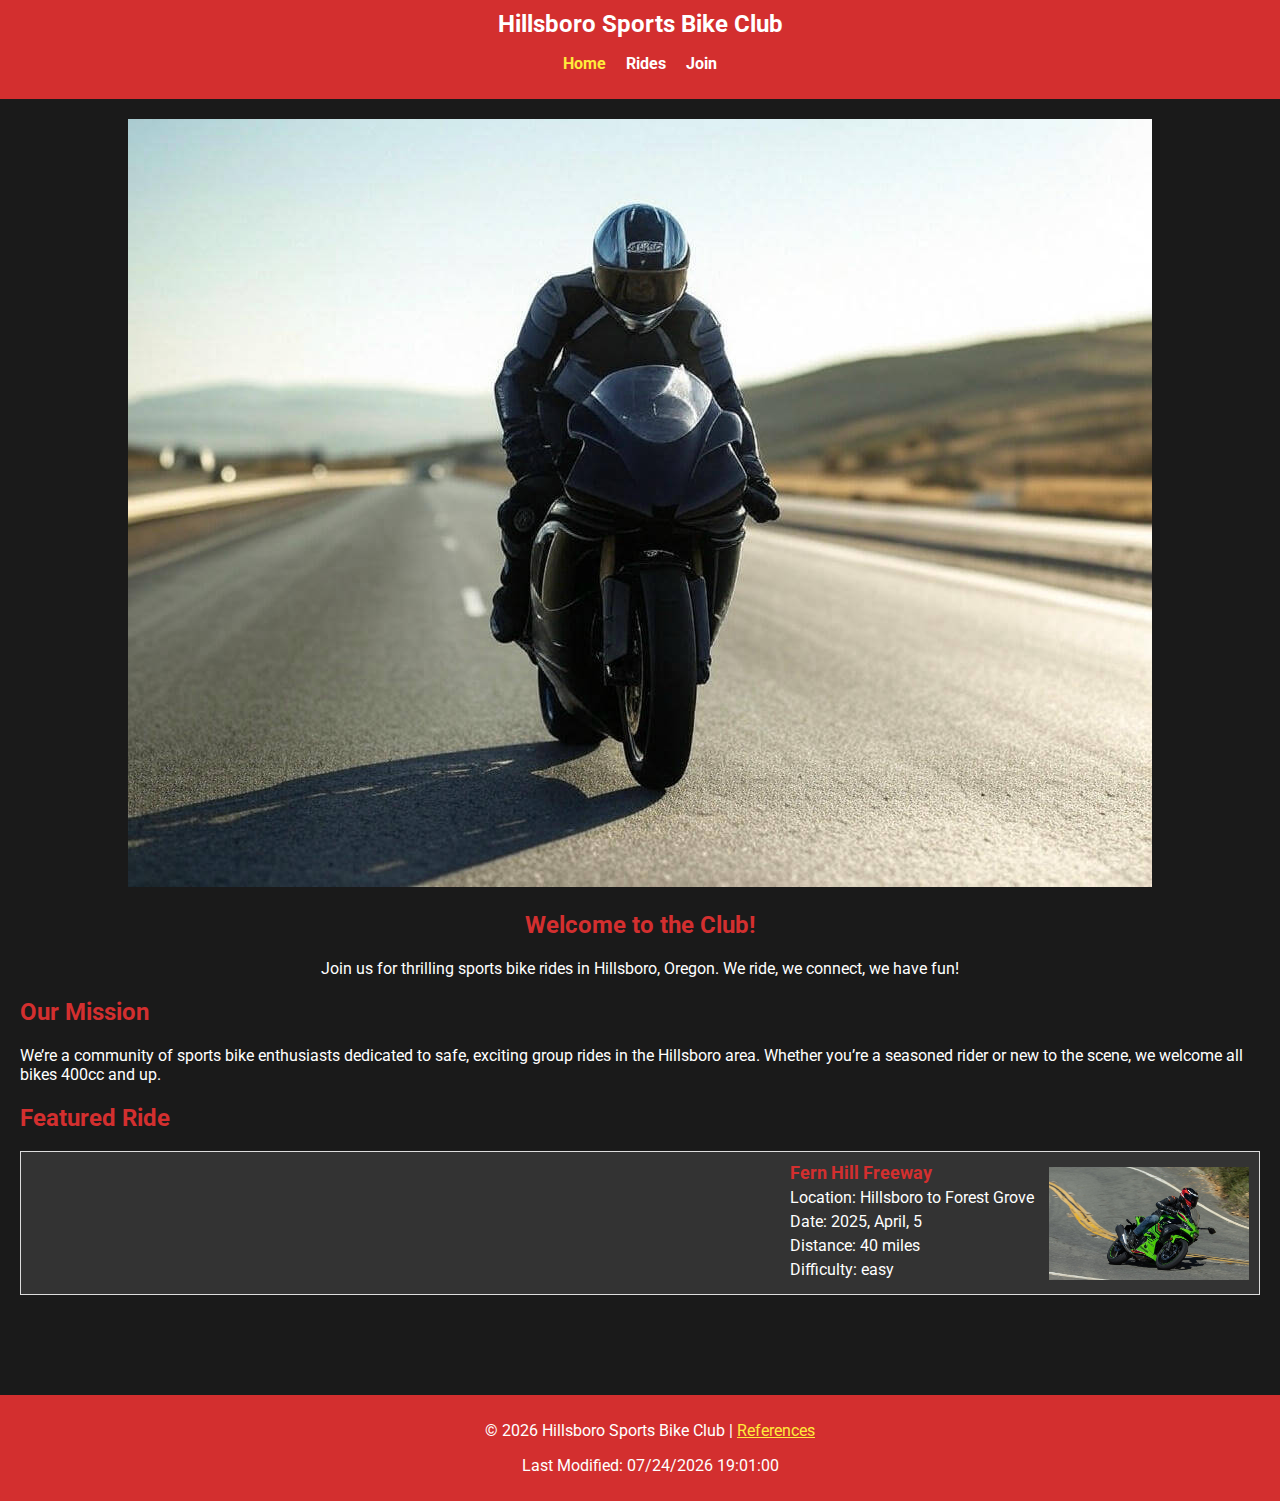
<file: Website Project/index.html>
<!DOCTYPE html>
<html lang="en">
<head>
    <meta charset="UTF-8">
    <meta name="viewport" content="width=device-width, initial-scale=1.0">
    <title>Hillsboro Sports Bike Club</title>
    <link rel="stylesheet" href="styles/styles.css">
    <link rel="stylesheet" href="styles/styles-large.css" media="screen and (min-width: 768px)">
    <link href="https://fonts.googleapis.com/css2?family=Roboto:wght@400;700&display=swap" rel="stylesheet">
</head>
<body>
    <header>
        <h1>Hillsboro Sports Bike Club</h1>
        <nav>
            <button class="hamburger" aria-label="Toggle menu">☰</button>
            <ul class="nav-menu">
                <li><a href="index.html" class="active">Home</a></li>
                <li><a href="rides.html">Rides</a></li>
                <li><a href="join.html">Join</a></li>
            </ul>
        </nav>
    </header>

    <main>
        <section class="hero">
            <img src="images/hero-bike.jpg" alt="Hillsboro Sports Bike Club members riding" loading="lazy">
            <h2>Welcome to the Club!</h2>
            <p>Join us for thrilling sports bike rides in Hillsboro, Oregon. We ride, we connect, we have fun!</p>
        </section>
        <section class="mission">
            <h2>Our Mission</h2>
            <p>We’re a community of sports bike enthusiasts dedicated to safe, exciting group rides in the Hillsboro area. Whether you’re a seasoned rider or new to the scene, we welcome all bikes 400cc and up.</p>
        </section>
        <section class="featured-ride">
            <h2>Featured Ride</h2>
            <div id="featured-ride-card"></div>
        </section>
    </main>

    <footer>
        <p>© <span id="year"></span> Hillsboro Sports Bike Club | <a href="references.html">References</a></p>
        <p>Last Modified: <span id="lastModified"></span></p>
    </footer>

    <script src="scripts/scripts.js" defer></script>
</body>
</html>
</file>
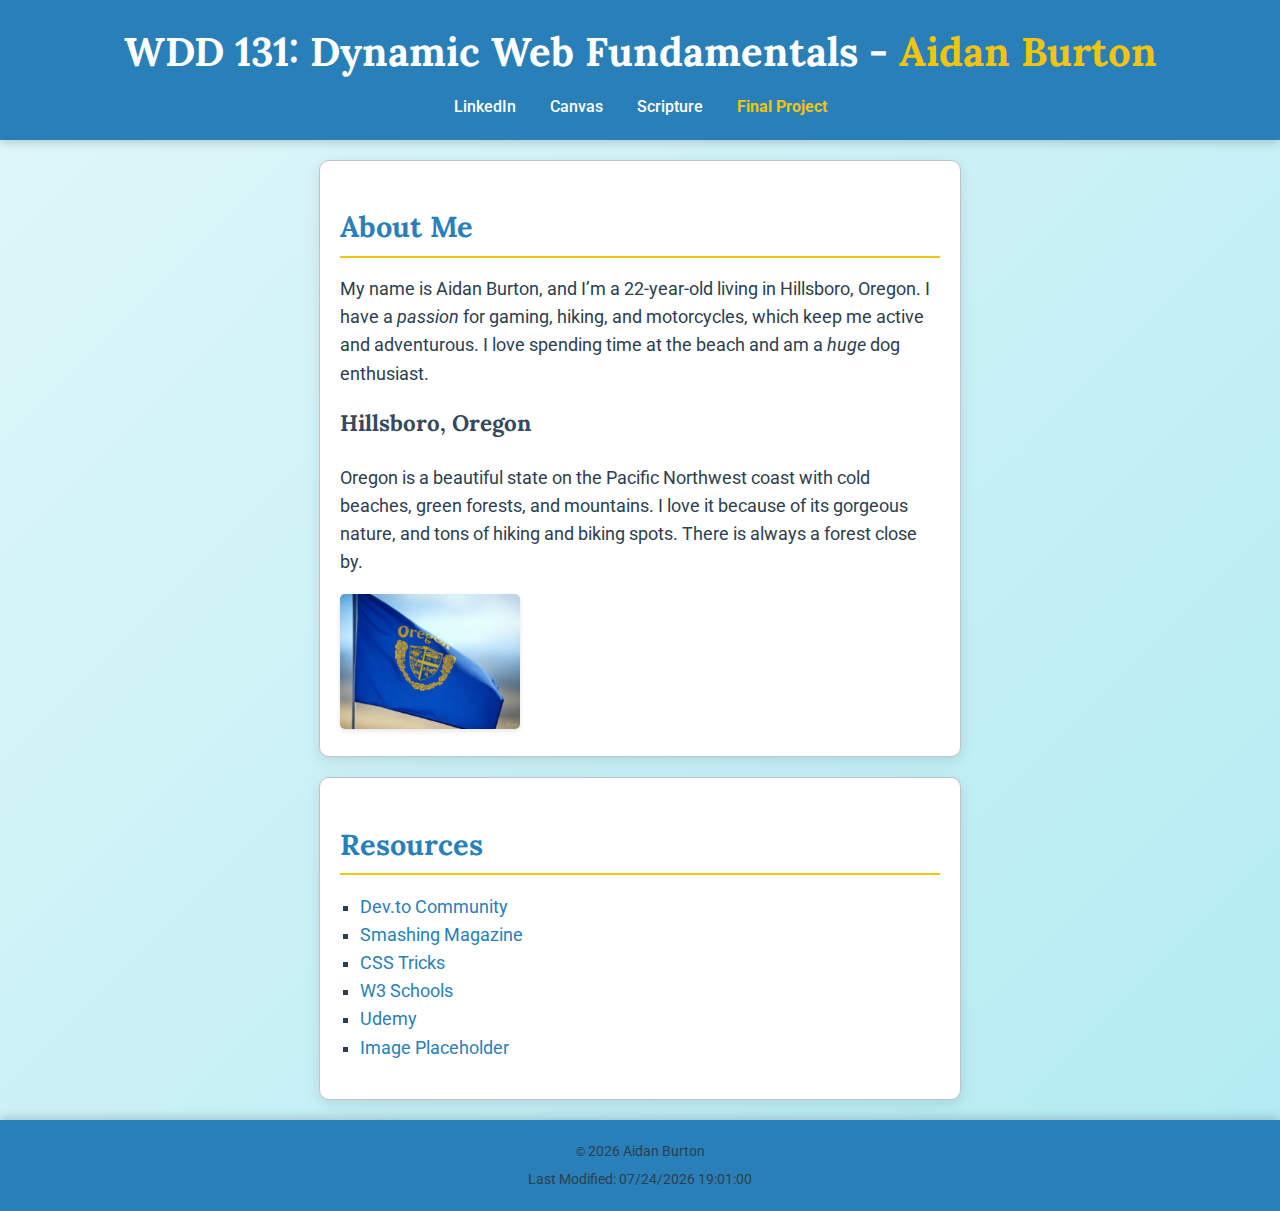
<file: Week1/index.html>
<!DOCTYPE html>
<html lang="en">
<head>
    <meta charset="UTF-8">
    <meta name="viewport" content="width=device-width, initial-scale=1.0">
    <meta name="description" content="WDD 131 – Dynamic Web Fundamentals - Aidan Burton">
    <meta name="author" content="Aidan Burton">
    <title>WDD 131 – Dynamic Web Fundamentals - Aidan Burton</title>
    <link rel="stylesheet" href="Styles/base.css">
    <script src="Scripts/getdates.js" defer></script>
    <link href="https://fonts.googleapis.com/css2?family=Roboto:wght@400;700&family=Lora&display=swap" rel="stylesheet">
</head>
<body>
    <header>
        <h1>WDD 131: Dynamic Web Fundamentals - <span class="highlight">Aidan Burton</span></h1>
            <nav>
                <a href="https://www.linkedin.com/in/aidan-burton-3a7467192/">LinkedIn</a>
                <a href="https://byupw.instructure.com">Canvas</a>
                <a href="https://www.churchofjesuschrist.org/study/scriptures/bofm/2-ne/2?lang=eng">Scripture</a>
                <a href="#" class="active">Final Project</a>
            </nav>
    </header>
    <main>
        <section class="card">
            <h2>About Me</h2>
                <p>My name is Aidan Burton, and I’m a 22-year-old living in Hillsboro, Oregon. I have a <i>passion</i> for gaming, hiking, and motorcycles, which keep me active and adventurous. I love spending time at the beach and am a <em>huge</em> dog enthusiast.</p>
            <h3>Hillsboro, Oregon</h3>
                <p>Oregon is a beautiful state on the Pacific Northwest coast with cold beaches, green forests, and mountains. I love it because of its gorgeous nature, and tons of hiking and biking spots. There is always a forest close by.</p>
            <img src="Images/Oregon flag.jpg" alt="Oregon Flag" class="flag">
        </section>
        <section class="card">
            <h2>Resources</h2>
                <ul>
                    <li><a href="https://dev.to">Dev.to Community</a></li>
                    <li><a href="https://smashingmagazine.com">Smashing Magazine</a></li>
                    <li><a href="https://css-tricks.com">CSS Tricks</a></li>
                    <li><a href="https://www.w3schools.com">W3 Schools</a></li>
                    <li><a href="https://www.udemy.com">Udemy</a></li>
                    <li><a href="#">Image Placeholder</a></li>
                </ul>
        </section>
    </main>
    <footer>
        <p><small>©</small> <span id="currentyear"></span> Aidan Burton</p>
        <p id="lastModified"></p>
    </footer>
</body>
</html>
</file>
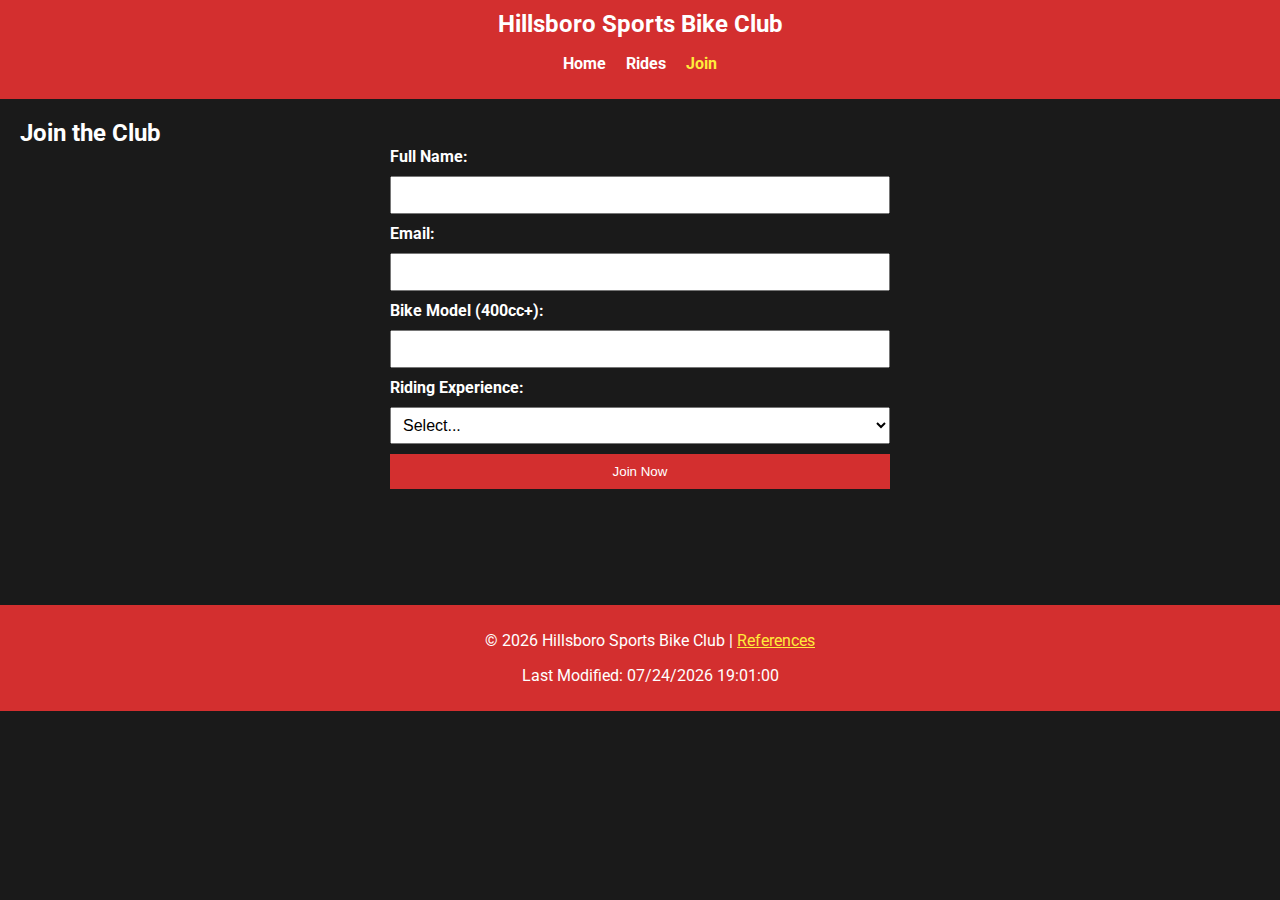
<file: Website Project/join.html>
<!DOCTYPE html>
<html lang="en">
<head>
    <meta charset="UTF-8">
    <meta name="viewport" content="width=device-width, initial-scale=1.0">
    <title>Join - Hillsboro Sports Bike Club</title>
    <link rel="stylesheet" href="styles/styles.css">
    <link rel="stylesheet" href="styles/styles-large.css" media="screen and (min-width: 768px)">
    <link href="https://fonts.googleapis.com/css2?family=Roboto:wght@400;700&display=swap" rel="stylesheet">
</head>
<body>
    <header>
        <h1>Hillsboro Sports Bike Club</h1>
        <nav>
            <button class="hamburger" aria-label="Toggle menu">☰</button>
            <ul class="nav-menu">
                <li><a href="index.html">Home</a></li>
                <li><a href="rides.html">Rides</a></li>
                <li><a href="join.html" class="active">Join</a></li>
            </ul>
        </nav>
    </header>

    <main>
        <h1>Join the Club</h1>
        <form id="membership-form">
            <label for="name">Full Name:</label>
            <input type="text" id="name" name="name" required>

            <label for="email">Email:</label>
            <input type="email" id="email" name="email" required>

            <label for="bike">Bike Model (400cc+):</label>
            <input type="text" id="bike" name="bike" required>

            <label for="experience">Riding Experience:</label>
            <select id="experience" name="experience" required>
                <option value="">Select...</option>
                <option value="beginner">Beginner</option>
                <option value="intermediate">Intermediate</option>
                <option value="expert">Expert</option>
            </select>

            <button type="submit">Join Now</button>
        </form>
        <p id="form-message"></p>
    </main>

    <footer>
        <p>© <span id="year"></span> Hillsboro Sports Bike Club | <a href="references.html">References</a></p>
        <p>Last Modified: <span id="lastModified"></span></p>
    </footer>

    <script src="scripts/scripts.js" defer></script>
</body>
</html>
</file>
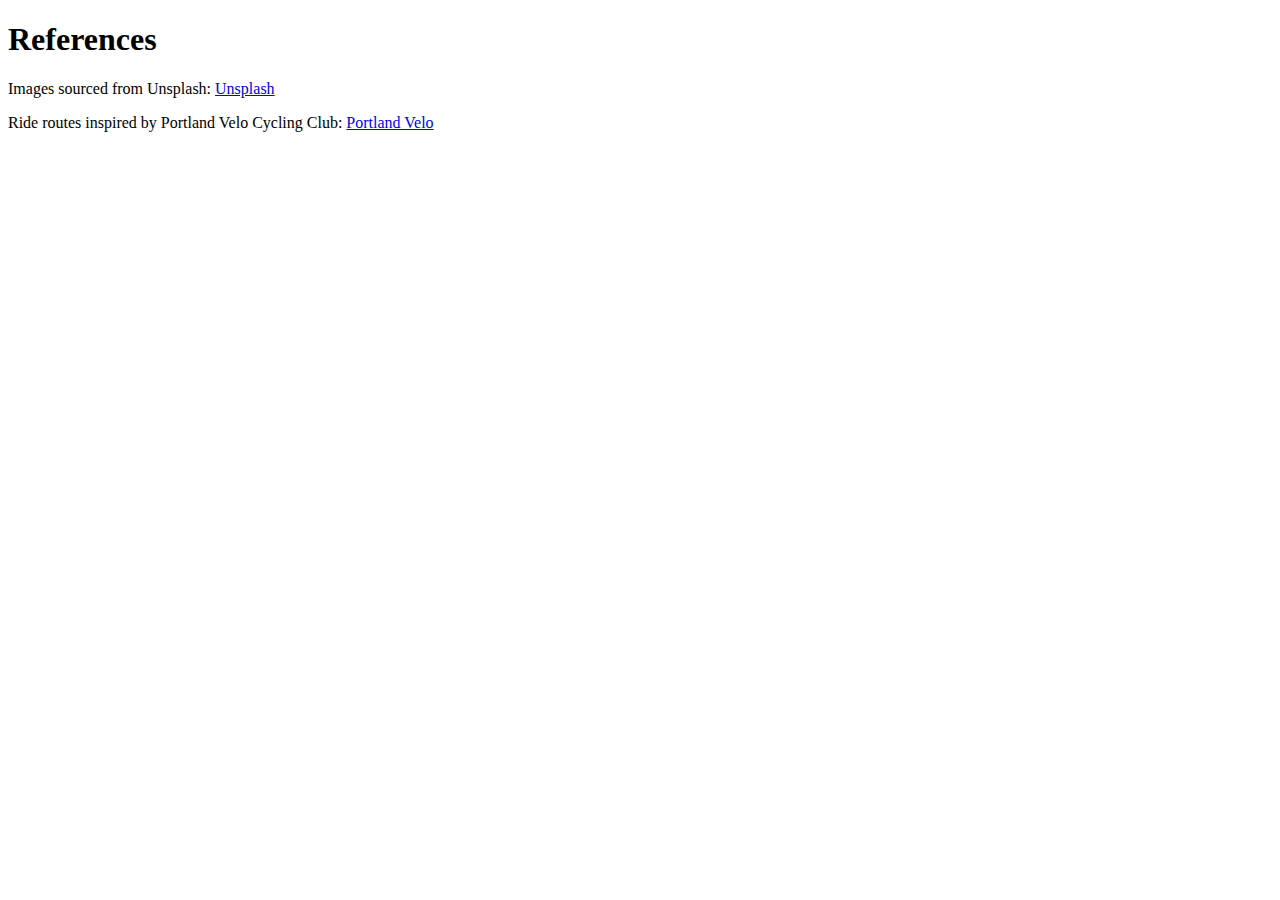
<file: Website Project/references.html>
<!DOCTYPE html>
<html lang="en">
<head>
    <meta charset="UTF-8">
    <meta name="viewport" content="width=device-width, initial-scale=1.0">
    <title>References - Hillsboro Sports Bike Club</title>
</head>
<body>
    <h1>References</h1>
    <p>Images sourced from Unsplash: <a href="https://unsplash.com/">Unsplash</a></p>
    <p>Ride routes inspired by Portland Velo Cycling Club: <a href="https://www.pdxvelo.com/">Portland Velo</a></p>
</body>
</html>
</file>
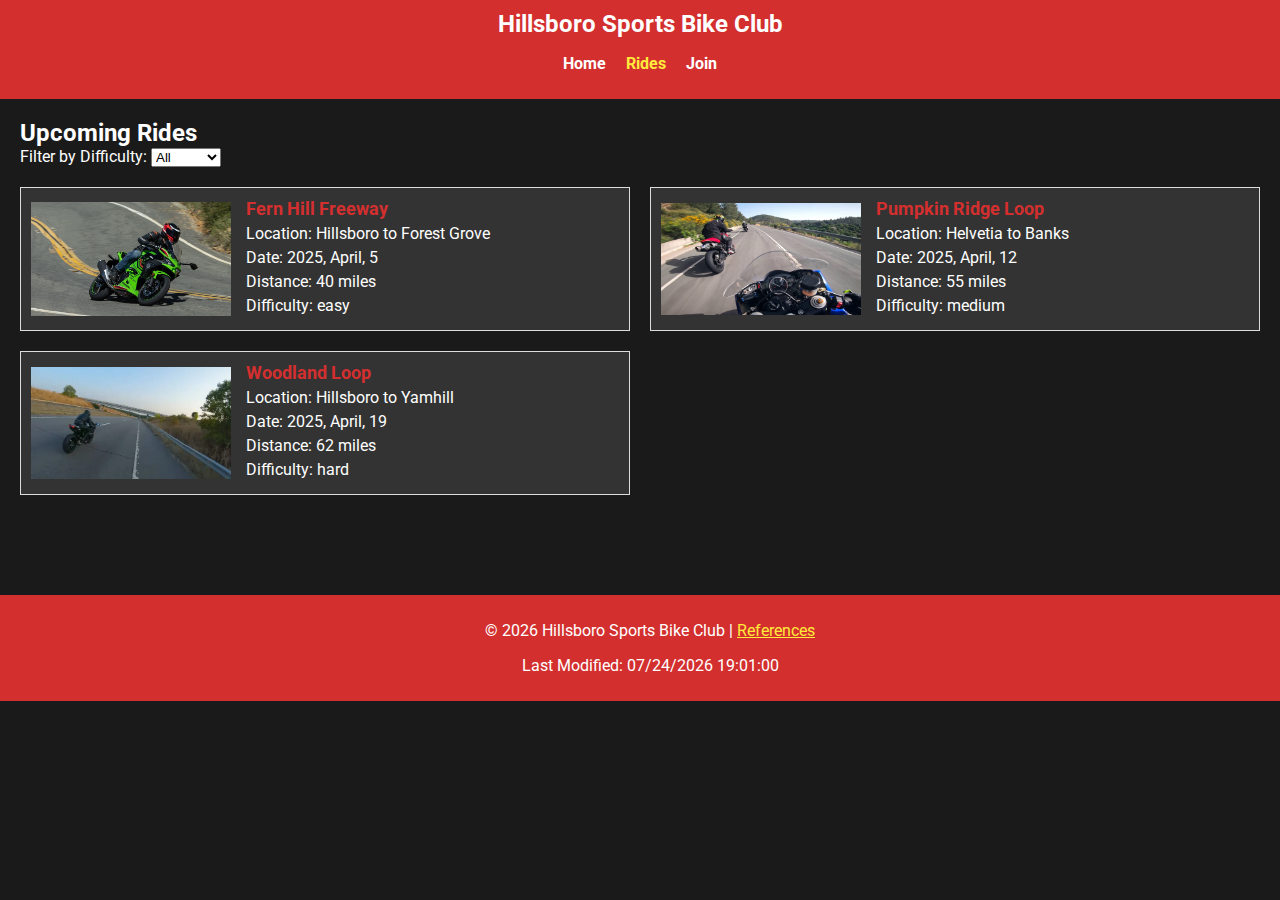
<file: Website Project/rides.html>
<!DOCTYPE html>
<html lang="en">
<head>
    <meta charset="UTF-8">
    <meta name="viewport" content="width=device-width, initial-scale=1.0">
    <title>Rides - Hillsboro Sports Bike Club</title>
    <link rel="stylesheet" href="styles/styles.css">
    <link rel="stylesheet" href="styles/styles-large.css" media="screen and (min-width: 768px)">
    <link href="https://fonts.googleapis.com/css2?family=Roboto:wght@400;700&display=swap" rel="stylesheet">
</head>
<body>
    <header>
        <h1>Hillsboro Sports Bike Club</h1>
        <nav>
            <button class="hamburger" aria-label="Toggle menu">☰</button>
            <ul class="nav-menu">
                <li><a href="index.html">Home</a></li>
                <li><a href="rides.html" class="active">Rides</a></li>
                <li><a href="join.html">Join</a></li>
            </ul>
        </nav>
    </header>

    <main>
        <h1>Upcoming Rides</h1>
        <div class="filter">
            <label for="difficulty-filter">Filter by Difficulty:</label>
            <select id="difficulty-filter">
                <option value="all">All</option>
                <option value="easy">Easy</option>
                <option value="medium">Medium</option>
                <option value="hard">Hard</option>
            </select>
        </div>
        <div class="ride-list" id="ride-cards"></div>
    </main>

    <footer>
        <p>© <span id="year"></span> Hillsboro Sports Bike Club | <a href="references.html">References</a></p>
        <p>Last Modified: <span id="lastModified"></span></p>
    </footer>

    <script src="scripts/scripts.js" defer></script>
</body>
</html>
</file>
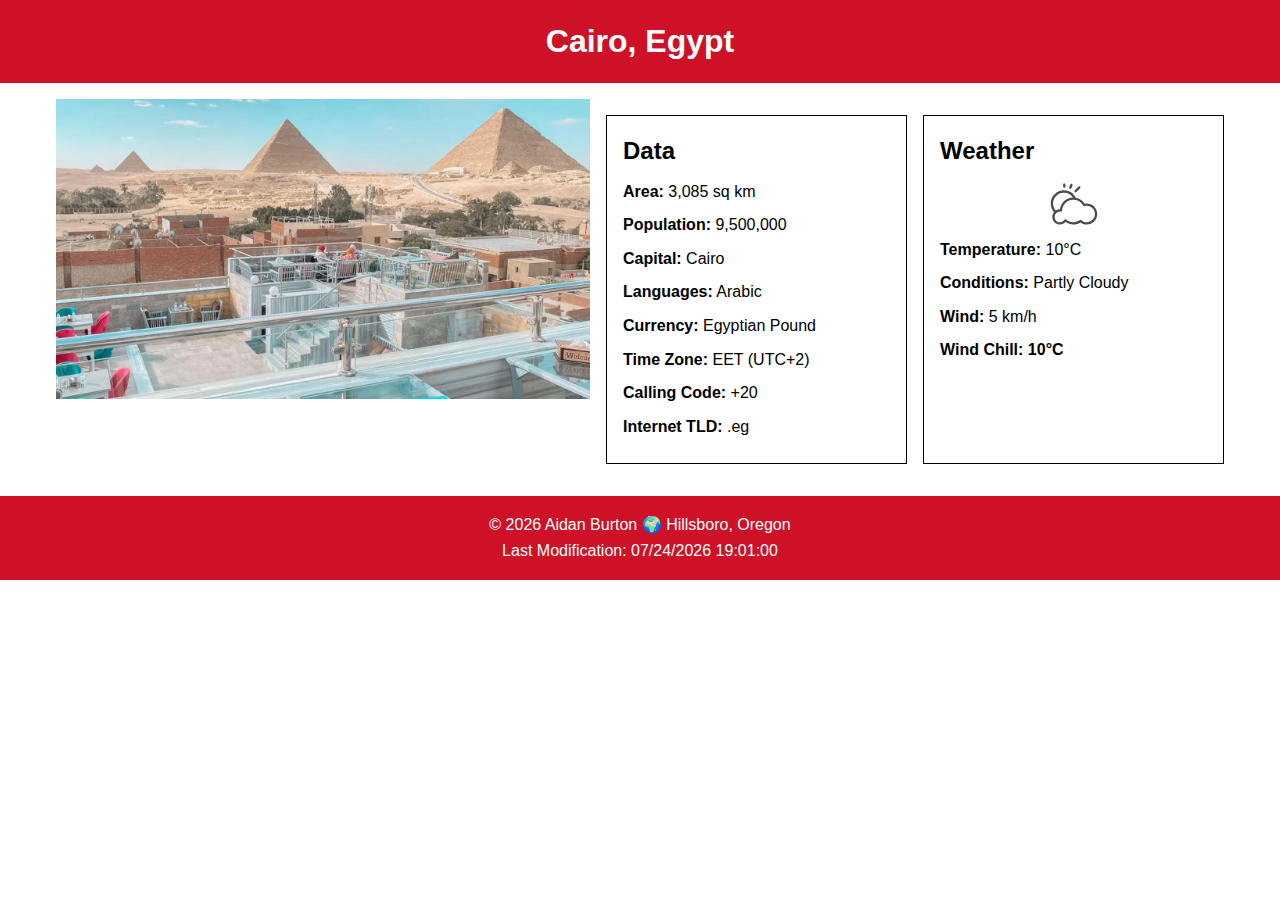
<file: Week3/place.html>
<!DOCTYPE html>
<html lang="en">
<head>
    <meta charset="UTF-8">
    <meta name="viewport" content="width=device-width, initial-scale=1.0">
    <meta name="description" content="Information about Cairo, Egypt, including data and weather.">
    <meta name="author" content="Aidan Burton">
    <title>Cairo, Egypt</title>
    <link rel="stylesheet" href="styles/base.css">
    <script src="Scripts/weather.js" defer></script>
</head>
<body>
    <header>
        <h1>Cairo, Egypt</h1>
    </header>
    <main>
        <picture>
            <source media="(min-width: 600px)" srcset="Images/cairo-pyramids-large.webp">
            <img src="Images/cairo-pyramids-small.webp" alt="Cairo cityscape with pyramids">
        </picture>
        <section class="data">
            <h2>Data</h2>
            <p><span>Area:</span> 3,085 sq km</p>
            <p><span>Population:</span> 9,500,000</p>
            <p><span>Capital:</span> Cairo</p>
            <p><span>Languages:</span> Arabic</p>
            <p><span>Currency:</span> Egyptian Pound</p>
            <p><span>Time Zone:</span> EET (UTC+2)</p>
            <p><span>Calling Code:</span> +20</p>
            <p><span>Internet TLD:</span> .eg</p>
        </section>
        <section class="weather">
            <h2>Weather</h2>
            <img src="Images/weather-icon.svg" alt="Weather icon" class="weather-svg">
            <p><span>Temperature:</span> 10°C</p>
            <p><span>Conditions:</span> Partly Cloudy</p>
            <p><span>Wind:</span> 5 km/h</p>
            <p><span>Wind Chill:</span> <span id="windchill">N/A</span></p>
        </section>
    </main>
    <footer>
        <p>© <span id="current-year"></span> Aidan Burton 🌍 Hillsboro, Oregon</p>
        <p>Last Modification: <span id="last-modified"></span></p>
    </footer>
</body>
</html>
</file>
<file: Website Project/styles/styles.css>
body {
    font-family: 'Roboto', sans-serif;
    margin: 0;
    padding: 0;
    background-color: #1a1a1a;
    color: white;
}

header {
    background-color: #d32f2f;
    color: white;
    padding: 10px;
    text-align: center;
}

h1 {
    margin: 0;
    font-size: 24px;
}

nav {
    margin-top: 10px;
}

.hamburger {
    display: block;
    font-size: 24px;
    background: none;
    border: none;
    color: white;
    cursor: pointer;
}

.nav-menu {
    list-style: none;
    padding: 0;
    display: none;
}

.nav-menu.active {
    display: block;
}

.nav-menu li {
    margin: 10px 0;
}

.nav-menu a {
    text-decoration: none;
    color: white;
    font-weight: 700;
}

.nav-menu a:hover, .nav-menu a.active {
    color: #ffeb3b;
}

main {
    padding: 20px;
    padding-bottom: 100px; 
}

.hero {
    text-align: center;
}

.hero-image-container {
    width: 100%;
    max-width: 1200px;
    margin: 0 auto;
}

.hero-image-container img {
    width: 25%; 
    max-width: 300px; 
    height: auto;
    object-fit: contain;
    object-position: center;
    display: block;
    margin: 0 auto;
}

.hero h2, .mission h2, .featured-ride h2 {
    color: #d32f2f;
}

.filter {
    margin-bottom: 20px;
}

.ride-list {
    display: grid;
    grid-template-columns: 1fr;
    gap: 20px;
}

.ride-card {
    display: flex;
    border: 1px solid #ddd;
    padding: 10px;
    align-items: center;
    background-color: #333;
}

.ride-card img {
    width: 150px;
    height: auto;
    margin-right: 15px;
}

.ride-card div {
    text-align: left;
}

.ride-card h3 {
    margin: 0;
    font-size: 16px;
    color: #d32f2f;
}

.ride-card p {
    margin: 5px 0;
    font-size: 14px;
}

.featured-ride-card {
    display: flex;
    flex-direction: row-reverse;
    border: 1px solid #ddd;
    padding: 10px;
    align-items: center;
    background-color: #333;
}

.featured-ride-card img {
    width: 150px;
    height: auto;
    margin-left: 15px;
}

.featured-ride-card div {
    text-align: left;
}

.featured-ride-card h3 {
    margin: 0;
    font-size: 16px;
    color: #d32f2f;
}

.featured-ride-card p {
    margin: 5px 0;
    font-size: 14px;
}

form {
    max-width: 500px;
    margin: 0 auto;
    display: flex;
    flex-direction: column;
    gap: 10px;
}

form label {
    font-weight: 700;
}

form input, form select {
    padding: 8px;
    font-size: 16px;
}

form button {
    background-color: #d32f2f;
    color: white;
    border: none;
    padding: 10px;
    cursor: pointer;
}

form button:hover {
    background-color: #b71c1c;
}

footer {
    background-color: #d32f2f;
    color: white;
    padding: 10px;
    text-align: center;
    position: relative; 
    width: 100%;
}

footer a {
    color: #ffeb3b;
}
</file>
<file: Website Project/styles/styles-large.css>
@media screen and (min-width: 768px) {
    .hamburger {
        display: none;
    }

    .nav-menu {
        display: flex;
        justify-content: center;
        gap: 20px;
    }

    .nav-menu li {
        margin: 0;
    }

    .ride-list {
        grid-template-columns: repeat(auto-fit, minmax(500px, 1fr));
    }

    .ride-card img, .featured-ride-card img {
        width: 200px;
    }

    .ride-card h3, .featured-ride-card h3 {
        font-size: 18px;
    }

    .ride-card p, .featured-ride-card p {
        font-size: 16px;
    }
}
</file>
<file: Week1/Styles/base.css>
body {
    font-family: 'Roboto', sans-serif;
    margin: 0;
    padding: 0;
    background: linear-gradient(135deg, #E0F7FA, #B2EBF2);
    color: #2C3E50;
    line-height: 1.6;
}

header {
    background-color: #2980B9;
    color: white;
    text-align: center;
    padding: 20px 0;
    box-shadow: 0 2px 10px rgba(0, 0, 0, 0.2);
}

h1 {
    margin: 0;
    font-size: 2.5em;
    font-family: 'Lora', serif;
}

.highlight {
    color: #F1C40F;
    font-weight: 700;
}

nav {
    margin-top: 10px;
}

nav a {
    margin: 0 15px;
    color: white;
    text-decoration: none;
    font-weight: 500;
    transition: color 0.3s;
}

nav a:hover {
    color: #F1C40F;
    text-decoration: none;
}

nav a.active {
    color: #F1C40F;
    font-weight: 700;
}

.card {
    margin: 20px auto;
    padding: 20px;
    max-width: 600px;
    border: 1px solid #BDC3C7;
    background-color: #FFFFFF;
    border-radius: 10px;
    box-shadow: 0 4px 15px rgba(0, 0, 0, 0.1);
    transition: box-shadow 0.3s;
}

.card:hover {
    box-shadow: 0 6px 20px rgba(0, 0, 0, 0.15);
}

h2 {
    color: #2980B9;
    font-family: 'Lora', serif;
    font-size: 1.8em;
    margin-bottom: 15px;
    border-bottom: 2px solid #F1C40F;
    padding-bottom: 5px;
}

h3 {
    color: #34495E;
    font-family: 'Lora', serif;
    font-size: 1.4em;
    margin-top: 15px;
}

p, ul {
    color: #2C3E50;
    font-size: 1.1em;
}

ul {
    list-style-type: square;
    padding-left: 20px;
}

a {
    color: #2980B9;
    text-decoration: none;
    transition: color 0.3s;
}

a:hover {
    color: #F1C40F;
    text-decoration: underline;
}

.flag {
    width: 180px;
    height: auto;
    border-radius: 5px;
    box-shadow: 0 2px 5px rgba(0, 0, 0, 0.1);
    transition: transform 0.3s;
}

.flag:hover {
    transform: none;
    color: #F1C40F;
}

footer {
    text-align: center;
    padding: 15px 0;
    background-color: #2980B9;
    color: white;
    margin-top: 20px;
    box-shadow: 0 -2px 10px rgba(0, 0, 0, 0.2);
}

footer p {
    margin: 5px 0;
    font-size: 0.9em;
}

footer small {
    font-size: 0.8em;
}

@media (max-width: 600px) {
    .card {
        margin: 10px;
        padding: 15px;
    }
    nav a {
        margin: 0 8px;
        display: block;
        margin-bottom: 10px;
    }
    h1 {
        font-size: 2em;
    }
}
</file>
<file: Week3/styles/base.css>
:root {
    --primary-color: #CE1126; /* Red from Egypt flag */
    --secondary-color: #000000; /* Black from Egypt flag */
    --accent-color: #FFD700; /* Gold for cultural accent */
    --background-color: #FFFFFF; /* White from Egypt flag */
}

* {
    margin: 0;
    padding: 0;
    box-sizing: border-box;
}

body {
    font-family: 'Roboto', sans-serif;
    background-color: var(--background-color);
    color: var(--secondary-color);
    line-height: 1.6;
}

header {
    background-color: var(--primary-color);
    color: var(--background-color);
    text-align: center;
    padding: 1rem;
}

main {
    max-width: 1200px;
    margin: 0 auto;
    padding: 1rem;
    display: flex;
    flex-wrap: wrap;
    gap: 1rem;
}

picture {
    flex: 2;
    min-width: 300px;
}

picture img {
    width: 100%;
    height: auto;
    display: block;
}

section {
    margin: 1rem 0;
    padding: 1rem;
    border: 1px solid var(--secondary-color);
    flex: 1;
    min-width: 300px;
}

h2 {
    color: var(--secondary-color);
    margin-bottom: 0.5rem;
}

.data p, .weather p {
    margin: 0.5rem 0;
}

.data span, .weather span {
    font-weight: bold;
}

.weather-svg {
    display: block;
    width: 50px;
    margin: 0.5rem auto;
}

footer {
    background-color: var(--primary-color);
    color: var(--background-color);
    text-align: center;
    padding: 1rem;
}
</file>
